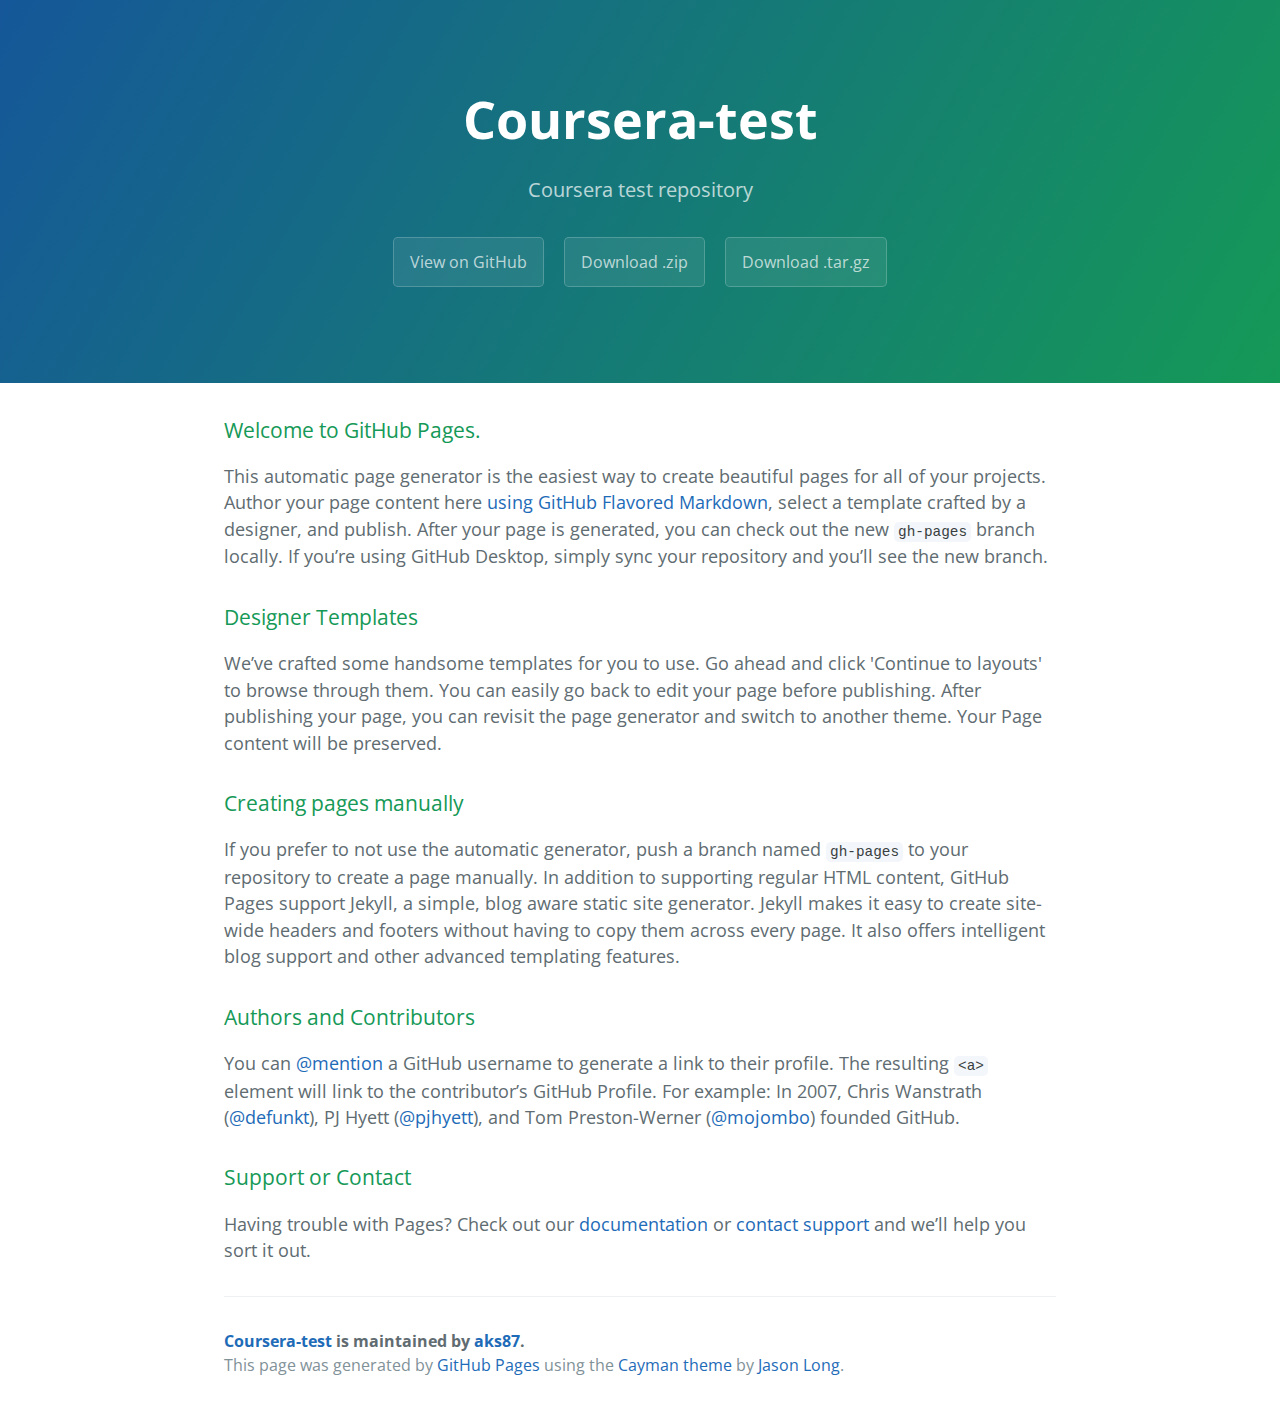
<file: index.html>
<!DOCTYPE html>
<html lang="en-us">
  <head>
    <meta charset="UTF-8">
    <title>Coursera-test by aks87</title>
    <meta name="viewport" content="width=device-width, initial-scale=1">
    <link rel="stylesheet" type="text/css" href="stylesheets/normalize.css" media="screen">
    <link href='https://fonts.googleapis.com/css?family=Open+Sans:400,700' rel='stylesheet' type='text/css'>
    <link rel="stylesheet" type="text/css" href="stylesheets/stylesheet.css" media="screen">
    <link rel="stylesheet" type="text/css" href="stylesheets/github-light.css" media="screen">
  </head>
  <body>
    <section class="page-header">
      <h1 class="project-name">Coursera-test</h1>
      <h2 class="project-tagline">Coursera test repository</h2>
      <a href="https://github.com/aks87/coursera-test" class="btn">View on GitHub</a>
      <a href="https://github.com/aks87/coursera-test/zipball/master" class="btn">Download .zip</a>
      <a href="https://github.com/aks87/coursera-test/tarball/master" class="btn">Download .tar.gz</a>
    </section>

    <section class="main-content">
      <h3>
<a id="welcome-to-github-pages" class="anchor" href="#welcome-to-github-pages" aria-hidden="true"><span aria-hidden="true" class="octicon octicon-link"></span></a>Welcome to GitHub Pages.</h3>

<p>This automatic page generator is the easiest way to create beautiful pages for all of your projects. Author your page content here <a href="https://guides.github.com/features/mastering-markdown/">using GitHub Flavored Markdown</a>, select a template crafted by a designer, and publish. After your page is generated, you can check out the new <code>gh-pages</code> branch locally. If you’re using GitHub Desktop, simply sync your repository and you’ll see the new branch.</p>

<h3>
<a id="designer-templates" class="anchor" href="#designer-templates" aria-hidden="true"><span aria-hidden="true" class="octicon octicon-link"></span></a>Designer Templates</h3>

<p>We’ve crafted some handsome templates for you to use. Go ahead and click 'Continue to layouts' to browse through them. You can easily go back to edit your page before publishing. After publishing your page, you can revisit the page generator and switch to another theme. Your Page content will be preserved.</p>

<h3>
<a id="creating-pages-manually" class="anchor" href="#creating-pages-manually" aria-hidden="true"><span aria-hidden="true" class="octicon octicon-link"></span></a>Creating pages manually</h3>

<p>If you prefer to not use the automatic generator, push a branch named <code>gh-pages</code> to your repository to create a page manually. In addition to supporting regular HTML content, GitHub Pages support Jekyll, a simple, blog aware static site generator. Jekyll makes it easy to create site-wide headers and footers without having to copy them across every page. It also offers intelligent blog support and other advanced templating features.</p>

<h3>
<a id="authors-and-contributors" class="anchor" href="#authors-and-contributors" aria-hidden="true"><span aria-hidden="true" class="octicon octicon-link"></span></a>Authors and Contributors</h3>

<p>You can <a href="https://help.github.com/articles/basic-writing-and-formatting-syntax/#mentioning-users-and-teams" class="user-mention">@mention</a> a GitHub username to generate a link to their profile. The resulting <code>&lt;a&gt;</code> element will link to the contributor’s GitHub Profile. For example: In 2007, Chris Wanstrath (<a href="https://github.com/defunkt" class="user-mention">@defunkt</a>), PJ Hyett (<a href="https://github.com/pjhyett" class="user-mention">@pjhyett</a>), and Tom Preston-Werner (<a href="https://github.com/mojombo" class="user-mention">@mojombo</a>) founded GitHub.</p>

<h3>
<a id="support-or-contact" class="anchor" href="#support-or-contact" aria-hidden="true"><span aria-hidden="true" class="octicon octicon-link"></span></a>Support or Contact</h3>

<p>Having trouble with Pages? Check out our <a href="https://help.github.com/pages">documentation</a> or <a href="https://github.com/contact">contact support</a> and we’ll help you sort it out.</p>

      <footer class="site-footer">
        <span class="site-footer-owner"><a href="https://github.com/aks87/coursera-test">Coursera-test</a> is maintained by <a href="https://github.com/aks87">aks87</a>.</span>

        <span class="site-footer-credits">This page was generated by <a href="https://pages.github.com">GitHub Pages</a> using the <a href="https://github.com/jasonlong/cayman-theme">Cayman theme</a> by <a href="https://twitter.com/jasonlong">Jason Long</a>.</span>
      </footer>

    </section>

  
  </body>
</html>
</file>
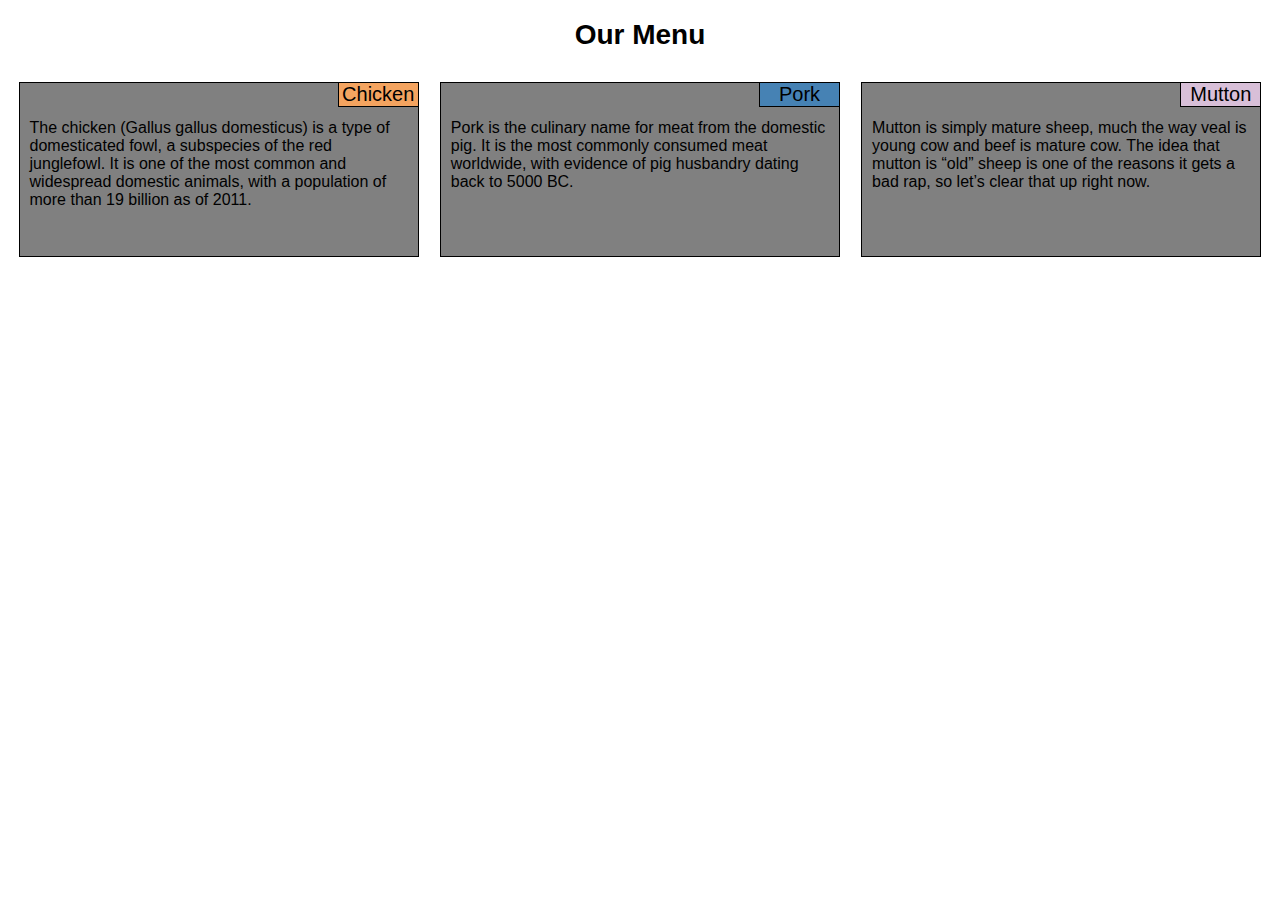
<file: module2-solution/index.html>
<!doctype html>
<html lang="en">
  <head>
    <meta charset="utf-8">
    <meta name="viewport" content="width=device-width, initial-scale=1">
    <title>Assignment solution for module 2</title>
    <link rel="stylesheet" href="css/style.css">
  </head>
<body>
  <h1>Our Menu</h1> 
  <div id="row">
    <div class="col-lg-4 col-md-6 col-sm-12"><p><span id="span1">Chicken</span><br><br>The chicken (Gallus gallus domesticus) is a type of domesticated fowl, a subspecies of the red junglefowl. It is one of the most common and widespread domestic animals, with a population of more than 19 billion as of 2011.</p>
    </div>
    <div class="col-lg-4 col-md-6 col-sm-12"><p><span id="span2">Pork</span><br><br>Pork is the culinary name for meat from the domestic pig. It is the most commonly consumed meat worldwide, with evidence of pig husbandry dating back to 5000 BC.</p>
    </div>
    <div class="col-lg-4 col-md-12 col-sm-12"><p><span id="span3">Mutton</span><br><br>Mutton is simply mature sheep, much the way veal is young cow and beef is mature cow. The idea that mutton is “old” sheep is one of the reasons it gets a bad rap, so let’s clear that up right now.</p>
    </div>
   </div> 
 </body>
</html>
</file>
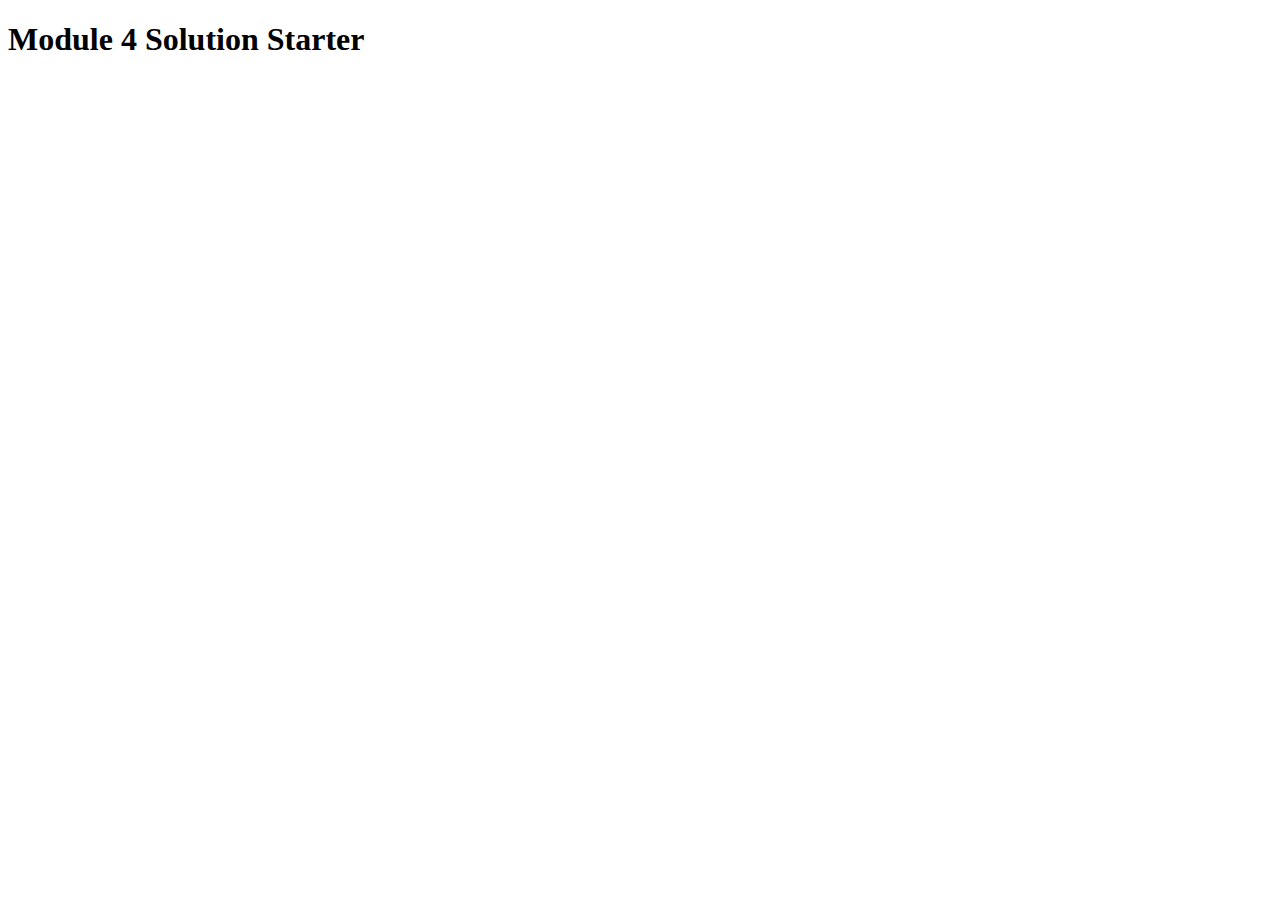
<file: module4-solution/index.html>
<!DOCTYPE html>
<html>
<head>
  <meta charset="utf-8">
  <title>Module 4 Solution Starter</title>
  <script>
    var names = []; // DO NOT REMOVE
  </script>
  <script src="SpeakHello.js"></script>
  <script src="SpeakGoodBye.js"></script>
  <script src="script.js"></script>
</head>
<body>
  <h1>Module 4 Solution Starter</h1>
</body>
</html>
</file>
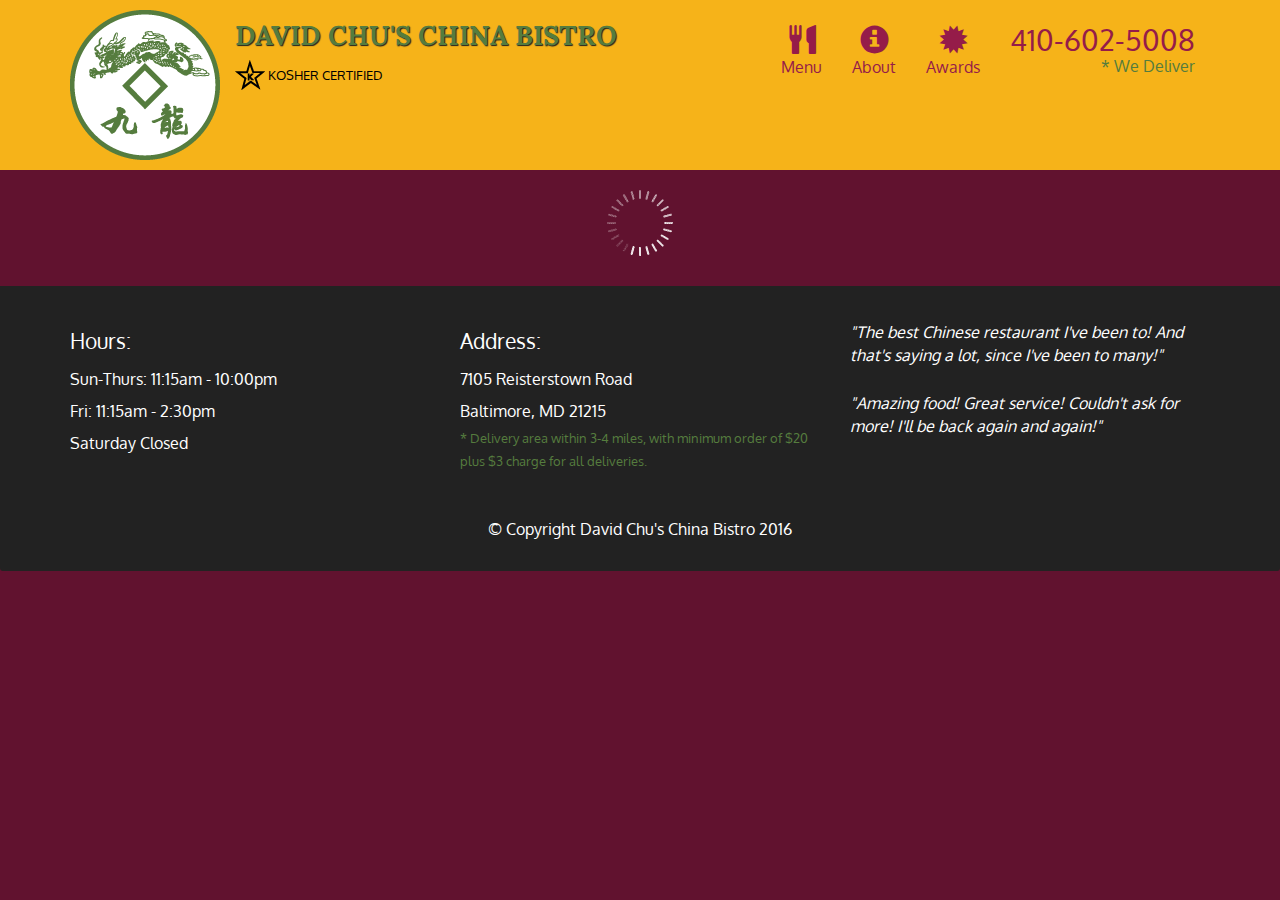
<file: module5-solution/index.html>
<!doctype html>
<html lang="en">
  <head>
    <meta charset="utf-8">
    <meta http-equiv="X-UA-Compatible" content="IE=edge">
    <meta name="viewport" content="width=device-width, initial-scale=1">
    <title>David Chu's China Bistro</title>
    <link rel="stylesheet" href="css/bootstrap.min.css">
    <link rel="stylesheet" href="css/styles.css">
    <link href='https://fonts.googleapis.com/css?family=Oxygen:400,300,700' rel='stylesheet' type='text/css'>
    <link href='https://fonts.googleapis.com/css?family=Lora' rel='stylesheet' type='text/css'>
  </head>
<body>
  <header>
    <nav id="header-nav" class="navbar navbar-default">
      <div class="container">
        <div class="navbar-header">
          <a href="index.html" class="pull-left visible-md visible-lg">
            <div id="logo-img" alt="Logo image"></div>
          </a>

          <div class="navbar-brand">
            <a href="index.html"><h1>David Chu's China Bistro</h1></a>
            <p>
              <img src="images/star-k-logo.png" alt="Kosher certification">
              <span>Kosher Certified</span>
            </p>
          </div>

          <button id="navbarToggle" type="button" class="navbar-toggle collapsed" data-toggle="collapse" data-target="#collapsable-nav" aria-expanded="false">
            <span class="sr-only">Toggle navigation</span>
            <span class="icon-bar"></span>
            <span class="icon-bar"></span>
            <span class="icon-bar"></span>
          </button>
        </div>
        
        <div id="collapsable-nav" class="collapse navbar-collapse">
           <ul id="nav-list" class="nav navbar-nav navbar-right">
            <li id="navHomeButton" class="visible-xs active">
              <a href="index.html">
                <span class="glyphicon glyphicon-home"></span> Home</a>
            </li>
            <li id="navMenuButton">
              <a href="#" onclick="$dc.loadMenuCategories();">
                <span class="glyphicon glyphicon-cutlery"></span><br class="hidden-xs"> Menu</a>
            </li>
            <li>
              <a href="#">
                <span class="glyphicon glyphicon-info-sign"></span><br class="hidden-xs"> About</a>
            </li>
            <li>
              <a href="#">
                <span class="glyphicon glyphicon-certificate"></span><br class="hidden-xs"> Awards</a>
            </li>
            <li id="phone" class="hidden-xs">
              <a href="tel:410-602-5008">
                <span>410-602-5008</span></a><div>* We Deliver</div>
            </li>
          </ul><!-- #nav-list -->
        </div><!-- .collapse .navbar-collapse -->
      </div><!-- .container -->
    </nav><!-- #header-nav -->
  </header>

  <div id="call-btn" class="visible-xs">
    <a class="btn" href="tel:410-602-5008">
    <span class="glyphicon glyphicon-earphone"></span>
    410-602-5008
    </a>
  </div>
  <div id="xs-deliver" class="text-center visible-xs">* We Deliver</div>

  <div id="main-content" class="container"></div>

  <footer class="panel-footer">
    <div class="container">
      <div class="row">
        <section id="hours" class="col-sm-4">
          <span>Hours:</span><br>
          Sun-Thurs: 11:15am - 10:00pm<br>
          Fri: 11:15am - 2:30pm<br>
          Saturday Closed
          <hr class="visible-xs">
        </section>
        <section id="address" class="col-sm-4">
          <span>Address:</span><br>
          7105 Reisterstown Road<br>
          Baltimore, MD 21215
          <p>* Delivery area within 3-4 miles, with minimum order of $20 plus $3 charge for all deliveries.</p>
          <hr class="visible-xs">
        </section>
        <section id="testimonials" class="col-sm-4">
          <p>"The best Chinese restaurant I've been to! And that's saying a lot, since I've been to many!"</p>
          <p>"Amazing food! Great service! Couldn't ask for more! I'll be back again and again!"</p>
        </section>
      </div>
      <div class="text-center">&copy; Copyright David Chu's China Bistro 2016</div>
    </div>
  </footer>

  <!-- jQuery (Bootstrap JS plugins depend on it) -->
  <script src="js/jquery-2.1.4.min.js"></script>
  <script src="js/bootstrap.min.js"></script>
  <script src="js/ajax-utils.js"></script>
  <script src="js/script.js"></script>
</body>
</html>
</file>
<file: stylesheets/stylesheet.css>
* {
  box-sizing: border-box; }

body {
  padding: 0;
  margin: 0;
  font-family: "Open Sans", "Helvetica Neue", Helvetica, Arial, sans-serif;
  font-size: 16px;
  line-height: 1.5;
  color: #606c71; }

a {
  color: #1e6bb8;
  text-decoration: none; }
  a:hover {
    text-decoration: underline; }

.btn {
  display: inline-block;
  margin-bottom: 1rem;
  color: rgba(255, 255, 255, 0.7);
  background-color: rgba(255, 255, 255, 0.08);
  border-color: rgba(255, 255, 255, 0.2);
  border-style: solid;
  border-width: 1px;
  border-radius: 0.3rem;
  transition: color 0.2s, background-color 0.2s, border-color 0.2s; }
  .btn + .btn {
    margin-left: 1rem; }

.btn:hover {
  color: rgba(255, 255, 255, 0.8);
  text-decoration: none;
  background-color: rgba(255, 255, 255, 0.2);
  border-color: rgba(255, 255, 255, 0.3); }

@media screen and (min-width: 64em) {
  .btn {
    padding: 0.75rem 1rem; } }

@media screen and (min-width: 42em) and (max-width: 64em) {
  .btn {
    padding: 0.6rem 0.9rem;
    font-size: 0.9rem; } }

@media screen and (max-width: 42em) {
  .btn {
    display: block;
    width: 100%;
    padding: 0.75rem;
    font-size: 0.9rem; }
    .btn + .btn {
      margin-top: 1rem;
      margin-left: 0; } }

.page-header {
  color: #fff;
  text-align: center;
  background-color: #159957;
  background-image: linear-gradient(120deg, #155799, #159957); }

@media screen and (min-width: 64em) {
  .page-header {
    padding: 5rem 6rem; } }

@media screen and (min-width: 42em) and (max-width: 64em) {
  .page-header {
    padding: 3rem 4rem; } }

@media screen and (max-width: 42em) {
  .page-header {
    padding: 2rem 1rem; } }

.project-name {
  margin-top: 0;
  margin-bottom: 0.1rem; }

@media screen and (min-width: 64em) {
  .project-name {
    font-size: 3.25rem; } }

@media screen and (min-width: 42em) and (max-width: 64em) {
  .project-name {
    font-size: 2.25rem; } }

@media screen and (max-width: 42em) {
  .project-name {
    font-size: 1.75rem; } }

.project-tagline {
  margin-bottom: 2rem;
  font-weight: normal;
  opacity: 0.7; }

@media screen and (min-width: 64em) {
  .project-tagline {
    font-size: 1.25rem; } }

@media screen and (min-width: 42em) and (max-width: 64em) {
  .project-tagline {
    font-size: 1.15rem; } }

@media screen and (max-width: 42em) {
  .project-tagline {
    font-size: 1rem; } }

.main-content :first-child {
  margin-top: 0; }
.main-content img {
  max-width: 100%; }
.main-content h1, .main-content h2, .main-content h3, .main-content h4, .main-content h5, .main-content h6 {
  margin-top: 2rem;
  margin-bottom: 1rem;
  font-weight: normal;
  color: #159957; }
.main-content p {
  margin-bottom: 1em; }
.main-content code {
  padding: 2px 4px;
  font-family: Consolas, "Liberation Mono", Menlo, Courier, monospace;
  font-size: 0.9rem;
  color: #383e41;
  background-color: #f3f6fa;
  border-radius: 0.3rem; }
.main-content pre {
  padding: 0.8rem;
  margin-top: 0;
  margin-bottom: 1rem;
  font: 1rem Consolas, "Liberation Mono", Menlo, Courier, monospace;
  color: #567482;
  word-wrap: normal;
  background-color: #f3f6fa;
  border: solid 1px #dce6f0;
  border-radius: 0.3rem; }
  .main-content pre > code {
    padding: 0;
    margin: 0;
    font-size: 0.9rem;
    color: #567482;
    word-break: normal;
    white-space: pre;
    background: transparent;
    border: 0; }
.main-content .highlight {
  margin-bottom: 1rem; }
  .main-content .highlight pre {
    margin-bottom: 0;
    word-break: normal; }
.main-content .highlight pre, .main-content pre {
  padding: 0.8rem;
  overflow: auto;
  font-size: 0.9rem;
  line-height: 1.45;
  border-radius: 0.3rem; }
.main-content pre code, .main-content pre tt {
  display: inline;
  max-width: initial;
  padding: 0;
  margin: 0;
  overflow: initial;
  line-height: inherit;
  word-wrap: normal;
  background-color: transparent;
  border: 0; }
  .main-content pre code:before, .main-content pre code:after, .main-content pre tt:before, .main-content pre tt:after {
    content: normal; }
.main-content ul, .main-content ol {
  margin-top: 0; }
.main-content blockquote {
  padding: 0 1rem;
  margin-left: 0;
  color: #819198;
  border-left: 0.3rem solid #dce6f0; }
  .main-content blockquote > :first-child {
    margin-top: 0; }
  .main-content blockquote > :last-child {
    margin-bottom: 0; }
.main-content table {
  display: block;
  width: 100%;
  overflow: auto;
  word-break: normal;
  word-break: keep-all; }
  .main-content table th {
    font-weight: bold; }
  .main-content table th, .main-content table td {
    padding: 0.5rem 1rem;
    border: 1px solid #e9ebec; }
.main-content dl {
  padding: 0; }
  .main-content dl dt {
    padding: 0;
    margin-top: 1rem;
    font-size: 1rem;
    font-weight: bold; }
  .main-content dl dd {
    padding: 0;
    margin-bottom: 1rem; }
.main-content hr {
  height: 2px;
  padding: 0;
  margin: 1rem 0;
  background-color: #eff0f1;
  border: 0; }

@media screen and (min-width: 64em) {
  .main-content {
    max-width: 64rem;
    padding: 2rem 6rem;
    margin: 0 auto;
    font-size: 1.1rem; } }

@media screen and (min-width: 42em) and (max-width: 64em) {
  .main-content {
    padding: 2rem 4rem;
    font-size: 1.1rem; } }

@media screen and (max-width: 42em) {
  .main-content {
    padding: 2rem 1rem;
    font-size: 1rem; } }

.site-footer {
  padding-top: 2rem;
  margin-top: 2rem;
  border-top: solid 1px #eff0f1; }

.site-footer-owner {
  display: block;
  font-weight: bold; }

.site-footer-credits {
  color: #819198; }

@media screen and (min-width: 64em) {
  .site-footer {
    font-size: 1rem; } }

@media screen and (min-width: 42em) and (max-width: 64em) {
  .site-footer {
    font-size: 1rem; } }

@media screen and (max-width: 42em) {
  .site-footer {
    font-size: 0.9rem; } }
</file>
<file: stylesheets/github-light.css>
/*
The MIT License (MIT)

Copyright (c) 2016 GitHub, Inc.

Permission is hereby granted, free of charge, to any person obtaining a copy
of this software and associated documentation files (the "Software"), to deal
in the Software without restriction, including without limitation the rights
to use, copy, modify, merge, publish, distribute, sublicense, and/or sell
copies of the Software, and to permit persons to whom the Software is
furnished to do so, subject to the following conditions:

The above copyright notice and this permission notice shall be included in all
copies or substantial portions of the Software.

THE SOFTWARE IS PROVIDED "AS IS", WITHOUT WARRANTY OF ANY KIND, EXPRESS OR
IMPLIED, INCLUDING BUT NOT LIMITED TO THE WARRANTIES OF MERCHANTABILITY,
FITNESS FOR A PARTICULAR PURPOSE AND NONINFRINGEMENT. IN NO EVENT SHALL THE
AUTHORS OR COPYRIGHT HOLDERS BE LIABLE FOR ANY CLAIM, DAMAGES OR OTHER
LIABILITY, WHETHER IN AN ACTION OF CONTRACT, TORT OR OTHERWISE, ARISING FROM,
OUT OF OR IN CONNECTION WITH THE SOFTWARE OR THE USE OR OTHER DEALINGS IN THE
SOFTWARE.

*/

.pl-c /* comment */ {
  color: #969896;
}

.pl-c1 /* constant, variable.other.constant, support, meta.property-name, support.constant, support.variable, meta.module-reference, markup.raw, meta.diff.header */,
.pl-s .pl-v /* string variable */ {
  color: #0086b3;
}

.pl-e /* entity */,
.pl-en /* entity.name */ {
  color: #795da3;
}

.pl-smi /* variable.parameter.function, storage.modifier.package, storage.modifier.import, storage.type.java, variable.other */,
.pl-s .pl-s1 /* string source */ {
  color: #333;
}

.pl-ent /* entity.name.tag */ {
  color: #63a35c;
}

.pl-k /* keyword, storage, storage.type */ {
  color: #a71d5d;
}

.pl-s /* string */,
.pl-pds /* punctuation.definition.string, string.regexp.character-class */,
.pl-s .pl-pse .pl-s1 /* string punctuation.section.embedded source */,
.pl-sr /* string.regexp */,
.pl-sr .pl-cce /* string.regexp constant.character.escape */,
.pl-sr .pl-sre /* string.regexp source.ruby.embedded */,
.pl-sr .pl-sra /* string.regexp string.regexp.arbitrary-repitition */ {
  color: #183691;
}

.pl-v /* variable */ {
  color: #ed6a43;
}

.pl-id /* invalid.deprecated */ {
  color: #b52a1d;
}

.pl-ii /* invalid.illegal */ {
  color: #f8f8f8;
  background-color: #b52a1d;
}

.pl-sr .pl-cce /* string.regexp constant.character.escape */ {
  font-weight: bold;
  color: #63a35c;
}

.pl-ml /* markup.list */ {
  color: #693a17;
}

.pl-mh /* markup.heading */,
.pl-mh .pl-en /* markup.heading entity.name */,
.pl-ms /* meta.separator */ {
  font-weight: bold;
  color: #1d3e81;
}

.pl-mq /* markup.quote */ {
  color: #008080;
}

.pl-mi /* markup.italic */ {
  font-style: italic;
  color: #333;
}

.pl-mb /* markup.bold */ {
  font-weight: bold;
  color: #333;
}

.pl-md /* markup.deleted, meta.diff.header.from-file */ {
  color: #bd2c00;
  background-color: #ffecec;
}

.pl-mi1 /* markup.inserted, meta.diff.header.to-file */ {
  color: #55a532;
  background-color: #eaffea;
}

.pl-mdr /* meta.diff.range */ {
  font-weight: bold;
  color: #795da3;
}

.pl-mo /* meta.output */ {
  color: #1d3e81;
}
</file>
<file: module2-solution/css/style.css>
* {
	box-sizing: border-box;
}

body {
	font-family: Arial, Helvetica, sans-serif;
}

h1 {
	font-size: 1.75em;
	text-align: center;
	margin-bottom: 15px;
}

p span {
	border-bottom: 1px solid black;
	border-left: 1px solid black;
	width: 80px;
	position: absolute;
	right: 0px;
	text-align: center;
    font-size: 1.25em;
}

p {
	border: 1px solid black;
	width: 95%;
	margin-left: auto;
	margin-right: auto;
	background-color: gray;
    position: relative;	
	padding: 0px 10px 10px 10px;
	min-height: 175px;
}

#row {
  width: 100%;
}

#span1 {
   background-color: #F4A460;
}

#span2 {
   background-color: #4682B4;
}

#span3 {
   background-color: #D8BFD8;
}

@media (min-width: 992px) {
  .col-lg-4, .col-lg-6, .col-lg-12 {
    float: left;
  }
  .col-lg-4 {
    width: 33.33%;
  }
  .col-lg-6 {
    width: 50%;
  }
  .col-lg-12 {
    width: 100%;
  }
}

@media (min-width: 768px) and (max-width: 991px) {
  .col-md-6, .col-md-12 {
    float: left;
  }
  .col-md-6 {
    width: 50%;
  }
  .col-md-12 {
    width: 100%;
  }

  .col-md-12 p {
    width: 97.5%;
    bottom: 11px;
  }
}

@media (max-width: 767px) {
  .col-sm-12 {
    float: left;
    width: 100%;
  }

.col-sm-12 p {
    width: 97.5%;
  }
}
</file>
<file: module5-solution/css/styles.css>
body {
  font-size: 16px;
  color: #fff;
  background-color: #61122f;
  font-family: 'Oxygen', sans-serif;
}

/** HEADER **/
#header-nav {
  background-color: #f6b319;
  border-radius: 0;
  border: 0;
}

#logo-img {
  background: url('../images/restaurant-logo_large.png') no-repeat;
  width: 150px;
  height: 150px;
  margin: 10px 15px 10px 0;
}

.navbar-brand {
  padding-top: 25px;
}
.navbar-brand h1 { /* Restaurant name */
  font-family: 'Lora', serif;
  color: #557c3e;
  font-size: 1.5em;
  text-transform: uppercase;
  font-weight: bold;
  text-shadow: 1px 1px 1px #222;
  margin-top: 0;
  margin-bottom: 0;
  line-height: .75;
}
.navbar-brand a:hover, .navbar-brand a:focus {
  text-decoration: none;
}
.navbar-brand p { /* Kosher cert */
  color: #000;
  text-transform: uppercase;
  font-size: .7em;
  margin-top: 15px;
}
.navbar-brand p span { /* Star-K */
  vertical-align: middle;
}

#nav-list {
  margin-top: 10px;
}
#nav-list a {
  color: #951C49;
  text-align: center;
}
#nav-list a:hover {
  background: #E7E7E7;
}
#nav-list a span {
  font-size: 1.8em;
}

#phone {
  margin-top: 5px;
}
#phone a { /* Phone number */
  text-align: right;
  padding-bottom: 0;
}
#phone div { /* We Deliver */
  color: #557c3e;
  text-align: right;
  padding-right: 15px;
}

.navbar-header button.navbar-toggle, .navbar-header .icon-bar {
  border: 1px solid #61122f;
}
.navbar-header button.navbar-toggle {
  clear: both;
  margin-top: -30px;
}
/* END HEADER */

/* FOOTER */
.panel-footer {
  margin-top: 30px;
  padding-top: 35px;
  padding-bottom: 30px;
  background-color: #222;
  border-top: 0;
}
.panel-footer div.row {
  margin-bottom: 35px;
}
#hours, #address {
  line-height: 2;
}
#hours > span, #address > span {
  font-size: 1.3em;
}
#address p {
  color: #557c3e;
  font-size: .8em;
  line-height: 1.8;
}
#testimonials {
  font-style: italic;
}
#testimonials p:nth-child(2) {
  margin-top: 25px;
}
/* END FOOTER */



/* HOME PAGE */
.container .jumbotron {
  box-shadow: 0 0 50px #3F0C1F;
  border: 2px solid #3F0C1F;
}

#menu-tile, #specials-tile, #map-tile {
  height: 250px;
  width: 100%;
  margin-bottom: 15px;
  position: relative;
  border: 2px solid #3F0C1F;
  overflow: hidden;
}
#menu-tile:hover, #specials-tile:hover, #map-tile:hover {
  box-shadow: 0 1px 5px 1px #cccccc;
}
#menu-tile {
  background: url('../images/menu-tile.jpg') no-repeat;
  background-position: center;
}
#specials-tile {
  background: url('../images/specials-tile.jpg') no-repeat;
  background-position: center;
}
#menu-tile span, #specials-tile span, #map-tile span {
  position: absolute;
  bottom: 0;
  right: 0;
  width: 100%;
  text-align: center;
  font-size: 1.6em;
  text-transform: uppercase;
  background-color: #000;
  color: #fff;
  opacity: .8;
}
/* END HOME PAGE */

/* MENU CATEGORIES PAGE */
.category-tile { 
  position: relative;
  border: 2px solid #3F0C1F;
  overflow: hidden;
  width: 200px;
  height: 200px;
  margin: 0 auto 15px;
}
.category-tile span {
  position: absolute;
  bottom: 0;
  right: 0;
  width: 100%;
  text-align: center;
  font-size: 1.2em;
  text-transform: uppercase;
  background-color: #000;
  color: #fff;
  opacity: .8;
}
.category-tile:hover {
  box-shadow: 0 1px 5px 1px #cccccc;
}

#menu-categories-title + div {
  margin-bottom: 50px;
}
/* END MENU CATEGORIES PAGE */

/* SINGLE CATEGORY PAGE */
.menu-item-tile {
  margin-bottom: 25px;
}
.menu-item-tile hr {
  width: 80%;
}
.menu-item-tile .menu-item-price {
  font-size: 1.1em;
  text-align: right;
  margin-top: -15px;
  margin-right: -15px;
}
.menu-item-tile .menu-item-price span {
  font-size: .6em;
}
.menu-item-photo {
  position: relative;
  border: 2px solid #3F0C1F; 
  overflow: hidden;
  padding: 0;
  margin-right: -15px;
  margin-left: auto;
  margin-bottom: 20px;
  max-width: 250px;
}
.menu-item-photo div {
  position: absolute;
  bottom: 0;
  right: 0;
  width: 80px;
  background-color: #557c3e;
  text-align: center;
}
.menu-item-description {
  padding-right: 30px;
}
h3.menu-item-title {
  margin: 0 0 10px;
}
.menu-item-details {
  font-size: .9em;
  font-style: italic;
}
/* END SINGLE CATEGORY PAGE */


/********** Large devices only **********/
@media (min-width: 1200px) {
  .container .jumbotron {
    background: url('../images/jumbotron_1200.jpg') no-repeat;
    height: 675px;
  }
}

/********** Medium devices only **********/
@media (min-width: 992px) and (max-width: 1199px) {
  /* Header */
  #logo-img {
    background: url('../images/restaurant-logo_medium.png') no-repeat;
    width: 100px;
    height: 100px;
    margin: 5px 5px 5px 0;
  }
  /* End Header */

  /* Home Page */
  .container .jumbotron {
    background: url('../images/jumbotron_992.jpg') no-repeat;
    height: 558px;
  }
  /* End Home Page */
}

/********** Small devices only **********/
@media (min-width: 768px) and (max-width: 991px) {
  /* Home Page */
  .container .jumbotron {
    background: url('../images/jumbotron_768.jpg') no-repeat;
    height: 432px;
  }
  /* End Home Page */
}

/********** Extra small devices only **********/
@media (max-width: 767px) {
  /* Header */
  .navbar-brand {
    padding-top: 10px;
    height: 80px;
  }
  .navbar-brand h1 { /* Restaurant name */
    padding-top: 10px;
    font-size: 5vw; /* 1vw = 1% of viewport width */
  }
  .navbar-brand p { /* Kosher cert */
    font-size: .6em;
    margin-top: 12px;
  }
  .navbar-brand p img { /* Star-K */
    height: 20px;
  }

  #collapsable-nav a { /* Collapsed nav menu text */
    font-size: 1.2em;
  }
  #collapsable-nav a span { /* Collapsed nav menu glyph */
    font-size: 1em;
    margin-right: 5px;
  }

  #call-btn > a {
    font-size: 1.5em;
    display: block;
    margin: 0 20px;
    padding: 10px;
    border: 2px solid #fff;
    background-color: #f6b319;
    color: #951c49;
  }
  #xs-deliver {
    margin-top: 5px;
    font-size: .7em;
    letter-spacing: .1em;
    text-transform: uppercase;
  }
  /* End Header */

  /* Footer */
  .panel-footer section {
    margin-bottom: 30px;
    text-align: center;
  }
  .panel-footer section:nth-child(3) {
    margin-bottom: 0; /* margin already exists on the whole row */
  }
  .panel-footer section hr {
    width: 50%;
  }
  /* End Footer */

  /* Home Page */
  .container .jumbotron {
    margin-top: 30px;
    padding: 0;
  }
  #menu-tile, #specials-tile {
    width: 360px;
    margin: 0 auto 15px;
  }

  .menu-item-photo {
    margin-right: auto;
  }
  .menu-item-tile .menu-item-price {
    text-align: center;
  }
  .menu-item-description {
    text-align: center;;
  }
}


/********** Super extra small devices Only :-) (e.g., iPhone 4) **********/
@media (max-width: 479px) {
  /* Header */
  .navbar-brand h1 { /* Restaurant name */
    padding-top: 5px;
    font-size: 6vw;
  }
  /* End Header */
  
  /* Home page */
  #menu-tile, #specials-tile {
    width: 280px;
    margin: 0 auto 15px;
  }

  .col-xxs-12 {
    position: relative;
    min-height: 1px;
    padding-right: 15px;
    padding-left: 15px;
    float: left;
    width: 100%;
  }
}
</file>
